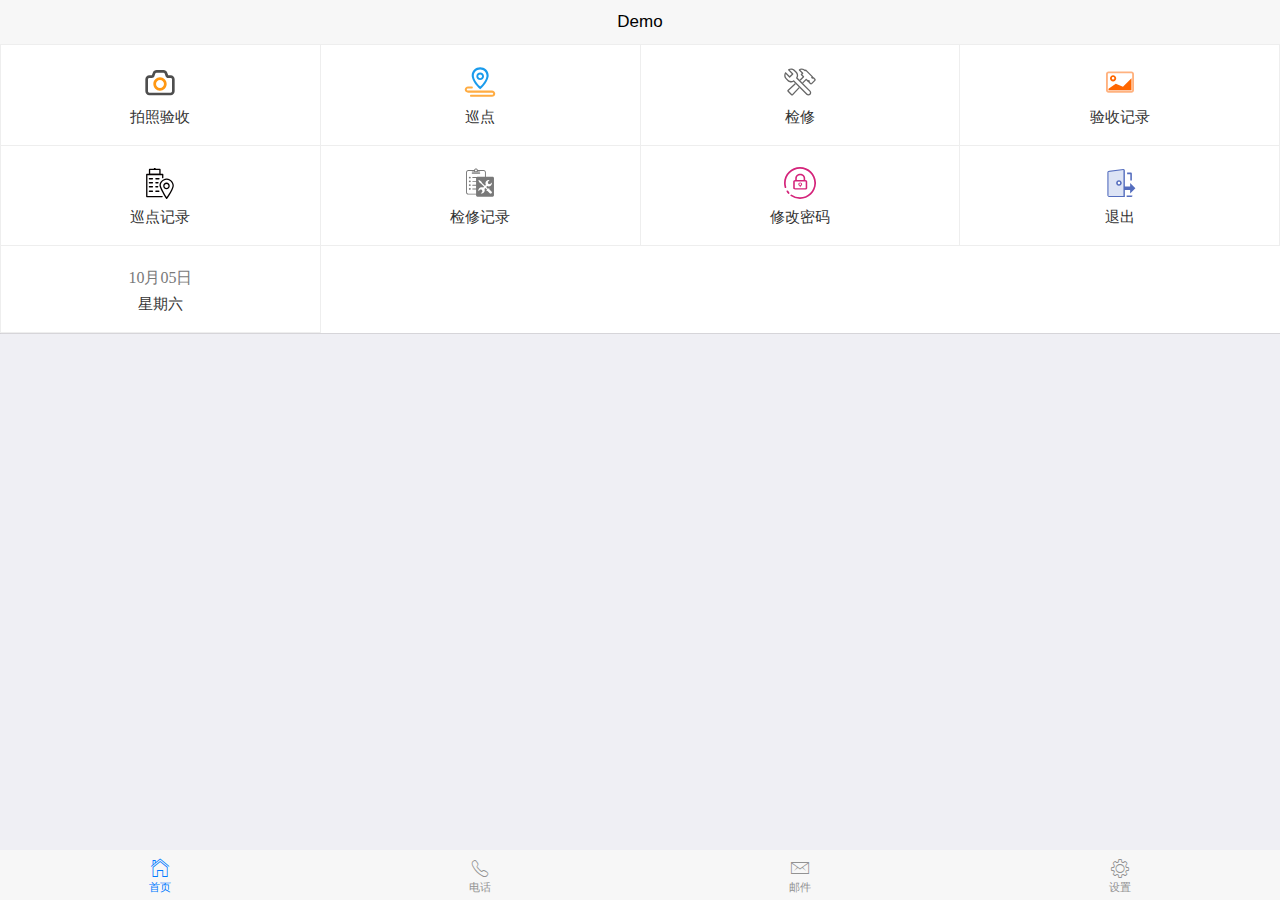
<file: index.html>
<!DOCTYPE html>
<html>
<head>
    <meta charset="utf-8">
    <meta name="viewport" content="width=device-width,initial-scale=1,minimum-scale=1,maximum-scale=1,user-scalable=no">
    <meta name="apple-mobile-web-app-capable" content="yes">
    <meta name="apple-mobile-web-app-status-bar-style" content="black">

    <title>..........</title>
	<script src="/js/mui.min.js" type="text/javascript" charset="utf-8"></script>
	<link rel="stylesheet" type="text/css" href="/css/mui.min.css"/>
    <link href="/lib/mui/css/iconfont.css" rel="stylesheet" />
    <script src="/lib/mui/js/iconfont.js"></script>
    <script type="text/javascript" charset="utf-8">
        mui.init();
    </script>
    <script src="/js/jqnew/jquery-1.8.3.min.js"></script>
</head>
<body>

    <!-- 主界面不动、菜单移动 -->
    <!-- 侧滑导航根容器 -->
    <div class="mui-off-canvas-wrap mui-draggable mui-slide-in">
        <!-- 菜单容器 -->
        <!-- 主页面容器 -->
        <div class="mui-inner-wrap">
            <!-- 主页面标题 -->
            <header class="mui-bar mui-bar-nav">
                <h1 class="mui-title">Demo</h1>
            </header>
			
			
			<nav class="mui-bar mui-bar-tab">
				<a class="mui-tab-item mui-active">
					<span class="mui-icon mui-icon-home"></span>
					<span class="mui-tab-label">首页</span>
				</a>
				<a class="mui-tab-item">
					<span class="mui-icon mui-icon-phone"></span>
					<span class="mui-tab-label">电话</span>
				</a>
				<a class="mui-tab-item">
					<span class="mui-icon mui-icon-email"></span>
					<span class="mui-tab-label">邮件</span>
				</a>
				<a class="mui-tab-item">
					<span class="mui-icon mui-icon-gear"></span>
					<span class="mui-tab-label">设置</span>
				</a>
			</nav>
			
            <!-- <nav class="mui-bar mui-bar-tab">
                <a class="mui-tab-item mui-active" href="/App">
                    <span class="iconfont">
                        <svg class="icon2" aria-hidden="true">
                            <use xlink:href="#icon-home"></use>
                        </svg>
                    </span>
                    <div class="mui-media-body">首页</div>
                </a>
                <a class="mui-tab-item" href="/Accept/My_Map">
                    <span class="iconfont">
                        <svg class="icon2" aria-hidden="true">
                            <use xlink:href="#icon-yanshou"></use>
                        </svg>
                    </span>
                    <div class="mui-media-body">验收</div>
                </a>
                <a class="mui-tab-item" href="/Checking/MapShow">
                    <span class="iconfont">
                        <svg class="icon2" aria-hidden="true">
                            <use xlink:href="#icon-xundian"></use>
                        </svg>
                    </span>
                    <div class="mui-media-body">巡点</div>

                </a>
                <a class="mui-tab-item" href="/CommonChecking/MapShow">

                    <span class="iconfont">
                        <svg class="icon2" aria-hidden="true">
                            <use xlink:href="#icon-jianxiu"></use>
                        </svg>
                    </span>
                    <div class="mui-media-body">检修</div>
                </a>
            </nav> -->
            <div class="mui-content mui-scroll-wrapper">
                <div class="mui-scroll">
                    <!-- 主界面具体展示内容 -->
                    



<ul class="mui-table-view mui-grid-view mui-grid-9" style="background-color:#FFFFFF;">

        <li class="mui-table-view-cell mui-media mui-col-xs-4 mui-col-sm-3">
            <a href="/Accept/My_Map">

                <span class="iconfont">
                    <svg class="icon" aria-hidden="true">
                        <use xlink:href="#icon-yanshou"></use>
                    </svg>
                </span>
                <div class="mui-media-body">拍照验收</div>
            </a>
        </li>

        <li class="mui-table-view-cell mui-media mui-col-xs-4 mui-col-sm-3">
            <a href="/Checking/MapShow">
                <span class="iconfont">
                    <svg class="icon" aria-hidden="true">
                        <use xlink:href="#icon-xundian"></use>
                    </svg>
                </span>
                <div class="mui-media-body">巡点</div>
            </a>
        </li>

        <li class="mui-table-view-cell mui-media mui-col-xs-4 mui-col-sm-3">
            <a href="/CommonChecking/MapShow">
                <span class="iconfont">
                    <svg class="icon" aria-hidden="true">
                        <use xlink:href="#icon-jianxiu"></use>
                    </svg>
                </span>
                <div class="mui-media-body">检修</div>
            </a>
        </li>

        <li class="mui-table-view-cell mui-media mui-col-xs-4 mui-col-sm-3">
            <a href="/Accept/AcceptList2">
                <span class="iconfont">
                    <svg class="icon" aria-hidden="true">
                        <use xlink:href="#icon-yanshoujilu"></use>
                    </svg>
                </span>
                <div class="mui-media-body">验收记录</div>
            </a>
        </li>


        <li class="mui-table-view-cell mui-media mui-col-xs-4 mui-col-sm-3">
            <a href="/Checking/ListShow">
                <span class="iconfont">
                    <svg class="icon" aria-hidden="true">
                        <use xlink:href="#icon-xundianjilu"></use>
                    </svg>
                </span>
                <div class="mui-media-body">巡点记录</div>
            </a>
        </li>
            <li class="mui-table-view-cell mui-media mui-col-xs-4 mui-col-sm-3">
            <a href="/CommonChecking/ListShow">
                <span class="iconfont">
                    <svg class="icon" aria-hidden="true">
                        <use xlink:href="#icon-jianxiujilu"></use>
                    </svg>
                </span>
                <div class="mui-media-body">检修记录</div>
            </a>
        </li>

    <li class="mui-table-view-cell mui-media mui-col-xs-4 mui-col-sm-3">
        <a href="/Users/UpdatePWD">
            <span class="iconfont">
                <svg class="icon" aria-hidden="true">
                    <use xlink:href="#icon-xiugaimima"></use>
                </svg>
            </span>
            <div class="mui-media-body">修改密码</div>
        </a>
    </li>

    <li class="mui-table-view-cell mui-media mui-col-xs-4 mui-col-sm-3">
        <a href="javascript:void(0);" class="js_grid_loginout">
            <span class="iconfont">
                <svg class="icon" aria-hidden="true">
                    <use xlink:href="#icon-tuichu"></use>
                </svg>
            </span>
            <div class="mui-media-body">退出</div>
        </a>
    </li>

    <li class="mui-table-view-cell mui-media mui-col-xs-4 mui-col-sm-3">
        <a href="#">
            <span class="iconfont">

                10&#x6708;05&#x65E5;
            </span>
            <div class="mui-media-body"> &#x661F;&#x671F;&#x516D;</div>
        </a>
    </li>
</ul>

<ul class="mui-table-view">


</ul>

<script>

    mui('body').on('tap', '.js_grid_loginout', function () {
        var btn = ['是', '否'];
        mui.confirm('确认退出系统吗？', '系统提示', btn, function (e) {
            if (e.index == 0) {
                window.location.href = "/login/loginout";
            }
        })
    });

</script>


                </div>
            </div>
            <div class="mui-off-canvas-backdrop"></div>
        </div>
    </div>

</body>
</html>

<script>

    //解决页面超出 不出现滚动条
    mui('.mui-scroll-wrapper').scroll();

    //给页面a标签执行跳转
    mui('body').on('tap', 'a', function () {
        window.top.location.href = this.href;
    });

    //移除所有选中项样式
    mui(".mui-tab-item").each(function(){
        this.classList.remove('mui-active');
    });

    var ToolBar = 0;
    console.log(ToolBar);

    mui(".mui-tab-item").each(function (index) {

        if (index ==0) {
            this.classList.add('mui-active');
        }
    });


    //document.getElementsByClassName("mui-tab-item").ccs("mui-hidden");

    //var muitab_items = document.getElementsByClassName("mui-tab-item")
    ////移除class属性
    //muitab_items.classList.remove("mui-hidden");

    ////添加class属性
    //add_div.classList.add("mui-hidden");


</script>
</file>
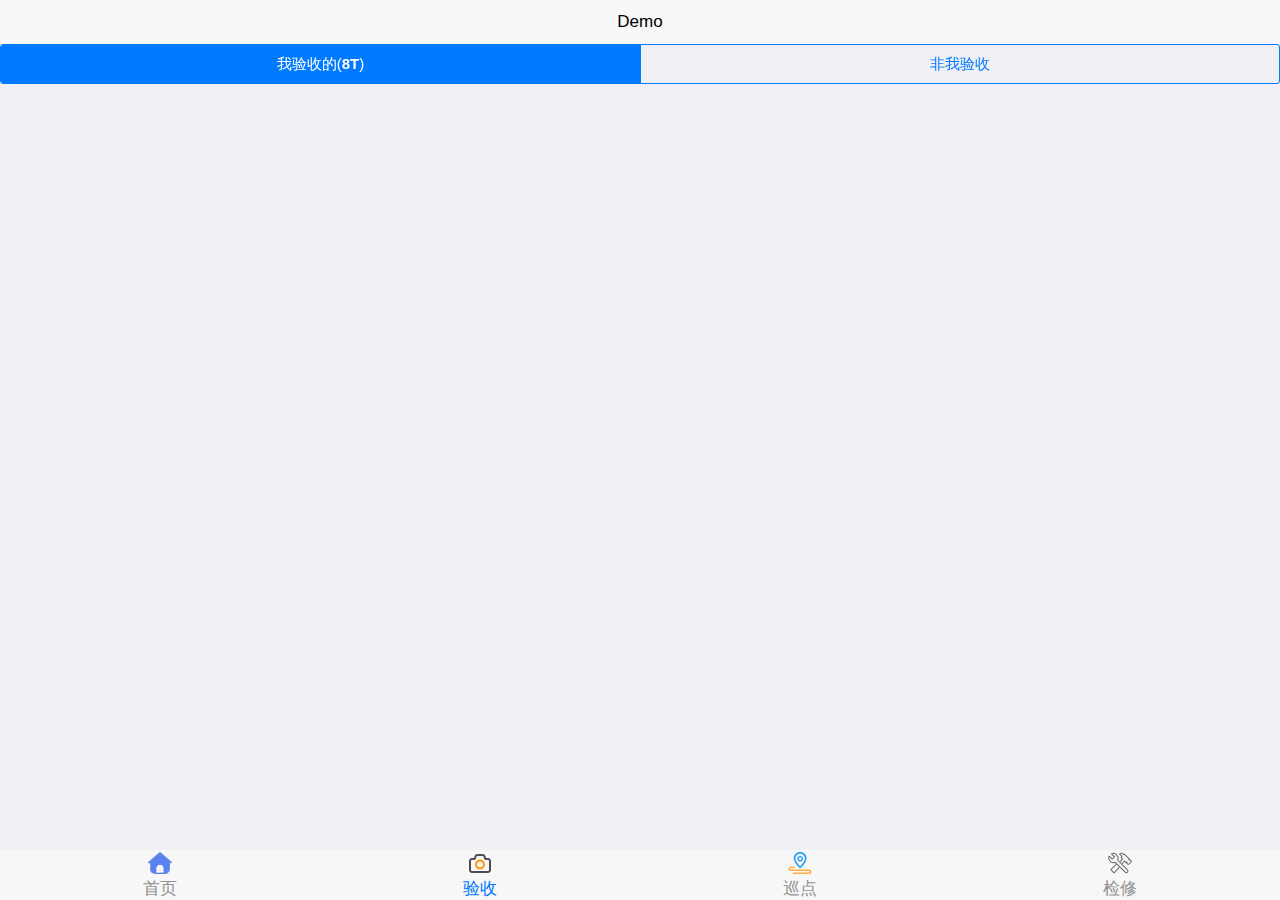
<file: Accept/My_Map/index.html>
<!DOCTYPE html>
<html>
<head>
    <meta charset="utf-8">
    <meta name="viewport" content="width=device-width,initial-scale=1,minimum-scale=1,maximum-scale=1,user-scalable=no">
    <meta name="apple-mobile-web-app-capable" content="yes">
    <meta name="apple-mobile-web-app-status-bar-style" content="black">

    <title>..........</title>
  
    <link rel="stylesheet" type="text/css" href="/css/mui.min.css"/>
    <link href="/lib/mui/css/iconfont.css" rel="stylesheet" />
	
</head>
<body>
	
	<script src="/js/mui.min.js" type="text/javascript" charset="utf-8"></script>
    <script src="/lib/mui/js/iconfont.js"></script>
    <script type="text/javascript" charset="utf-8">
        mui.init();
    </script>
    <script src="/js/jqnew/jquery-1.8.3.min.js"></script>
   
    <!-- 主界面不动、菜单移动 -->
    <!-- 侧滑导航根容器 -->
    <div class="mui-off-canvas-wrap mui-draggable mui-slide-in">
        <!-- 菜单容器 -->
        <!-- 主页面容器 -->
        <div class="mui-inner-wrap">
            <!-- 主页面标题 -->
            <header class="mui-bar mui-bar-nav">
                <h1 class="mui-title">Demo</h1>
            </header>
            <nav class="mui-bar mui-bar-tab">
                <a class="mui-tab-item mui-active" href="/App">

                    <span class="iconfont">
                        <svg class="icon2" aria-hidden="true">
                            <use xlink:href="#icon-home"></use>
                        </svg>
                    </span>
                    <div class="mui-media-body">首页</div>

                </a>
                <a class="mui-tab-item" href="/Accept/My_Map">
                    <span class="iconfont">
                        <svg class="icon2" aria-hidden="true">
                            <use xlink:href="#icon-yanshou"></use>
                        </svg>
                    </span>
                    <div class="mui-media-body">验收</div>
                </a>
                <a class="mui-tab-item" href="/Checking/MapShow">
                    <span class="iconfont">
                        <svg class="icon2" aria-hidden="true">
                            <use xlink:href="#icon-xundian"></use>
                        </svg>
                    </span>
                    <div class="mui-media-body">巡点</div>

                </a>
                <a class="mui-tab-item" href="/CommonChecking/MapShow">

                    <span class="iconfont">
                        <svg class="icon2" aria-hidden="true">
                            <use xlink:href="#icon-jianxiu"></use>
                        </svg>
                    </span>
                    <div class="mui-media-body">检修</div>
                </a>
            </nav>
            <div class="mui-content mui-scroll-wrapper">
                <div class="mui-scroll">
                    <!-- 主界面具体展示内容 -->
                    



<div class="mui-segmented-control">
    <a class="mui-control-item mui-active" href="javascript:void(0);">我验收的(<font id="f_count" style="font-weight:bold;">0</font>)</a>
    <a class="mui-control-item" href="/Accept/Un_Map">非我验收</a>
</div>



<style type="text/css">
    /*#container {
            height: 1024px;
            margin: 0px;
            font: 12px Arial;
        }*/

    html, body, #container {
        height: 100%;
        width: 100%;
    }

    .circle {
        border-radius: 6px;
        border: solid 2px silver;
        width: 100px;
        min-height: 20px;
        height: 100%;
        padding: 4px 2px 2px 2px;
        text-align: center;
        line-height: 18px;
        max-width: 100px;
        position: relative;
    }

    .div2 {
        position: absolute;
        top: 0;
        right: 0;
        background-color: white;
        width: 50%;
        height: 100%;
        z-index: -1;
    }

    .div3 {
        position: absolute;
        top: 0;
        left: 0;
        background-color: white;
        width: 50%;
        height: 100%;
        z-index: -1;
    }
</style>

<div id="container" tabindex="0" style="display:block;height:500px;"></div>

<script src="//a.amap.com/jsapi_demos/static/china.js"></script>
<script type="text/javascript"
        src="https://webapi.amap.com/maps?v=1.4.15&key=c9098aa98ae092fa8308e465b64b8199&plugin=AMap.MarkerClusterer"></script>
<script type="text/javascript">
	
	var mapdata =[{"cid":"0073c2f453c241738376dcfe96b13dfa","name":"民盛商厦 ","center":"24.4809400000,118.1514700000","count":null,"dwcount":3},{"cid":"026ae142d1f340d897b27c4db6bf36f5","name":"运轩阁","center":"24.4650100000,118.0832500000","count":null,"dwcount":3},{"cid":"04bdf614e3e6412584d0ba13327f6db1","name":"龙山中明达文创广场","center":"24.4850700000,118.1374300000","count":null,"dwcount":1},{"cid":"0581e05dfcc24bdc85b14a4c328790fd","name":"晶裕酒店 ","center":"24.5140300000,118.1160900000","count":null,"dwcount":1}];
	 $("#f_count").html(8+"T");
	 
    /*$.ajax({
        type: "get",
        dataType: "json",
        data: { "rdn": Math.random() },
        url: "http://testads2.xmzd.cc/Accept/My_MapShowData",
        async: false,
        success: function (abc) {

			console.log('ddd');
			alert(abc);
			
            mapdata = abc;

            var sumcount = 0;
            $.each(abc, function (i, item) {
                sumcount += item.dwcount;
            });
            $("#f_count").html(sumcount+"T");
        }
    });*/

    var map = new AMap.Map('container', {
        resizeEnable: true,
        zoom: 12,
        //zooms: [2, 18],
        center: [118.0992507935, 24.5080804576]
    });
    var createMarker = function (data, hide) {
        var div = document.createElement('div');
        div.className = 'circle';

        div.innerHTML = "<a href=\"/Accept/My_SelCategory?C_ID="+data.cid+"&C_Name="+data.name+"\"><font color='blue'>" + data.name + "&nbsp;&nbsp;" + data.dwcount + "T</font></a>";

        var div2 = document.createElement('div');
        div2.className = 'div2';
        div2.style.backgroundColor = hide ? '#393' : 'white';


        div.appendChild(div2);
        var div3 = document.createElement('div');
        div3.className = 'div3';
        div3.style.backgroundColor = hide ? '#393' : 'white';
        div.appendChild(div3);

        var marker = new AMap.Marker({
            content: div,
            title: data.name,
            position: [data.center.split(',')[1], data.center.split(',')[0]],
            //zIndex: data.count
        });
        marker.data = data;
        marker.subMarkers = [];
        if (!hide) {
            marker.setMap(map)
        }
        map.setCenter(marker.getPosition());
        return marker;
    }
    var _onZoomEnd = function (e) {
        if (map.getZoom() < 9) {
            for (var i = 0; i < markers.length; i += 1) {
                map.remove(markers[i])
            }
        }
        if (map.getZoom() >= 9) {
            map.remove(markers)
            map.add(markers);

        }
    }
    var _onClick = function (e) {
    
        window.location.href = '/Accept/My_SelCategory?C_ID=' + e.target.data.cid + '&C_Name=' + e.target.data.name;
        if (e.target.subMarkers.length) {
            //map.add(e.target.subMarkers);
            //map.setFitView(e.target.subMarkers);
            //map.remove(markers)
        }
    }
    //解释
    // count 当多个悬浮框重叠时，号码大的显示在最上方
    // name 位置名称
    // center 经纬度 经度在前，纬度在后
    locations = mapdata;

    var markers = []; //province见Demo引用的JS文件
    for (var i = 0; i < locations.length; i += 1) {
        var marker = createMarker(locations[i]);
        markers.push(marker);
        //console.log(AMap);
        AMap.event.addListener(marker, 'click', _onClick);
    }
    //map.setFitView();
    AMap.event.addListener(map, 'zoomend', _onZoomEnd);

</script>

                </div>
            </div>
            <div class="mui-off-canvas-backdrop"></div>
        </div>
    </div>

</body>
</html>

<script>

    //解决页面超出 不出现滚动条
    mui('.mui-scroll-wrapper').scroll();

    //给页面a标签执行跳转
    mui('body').on('tap', 'a', function () {
        window.top.location.href = this.href;
    });

    //移除所有选中项样式
    mui(".mui-tab-item").each(function(){
        this.classList.remove('mui-active');
    });

    var ToolBar = 1;
    console.log(ToolBar);

    mui(".mui-tab-item").each(function (index) {

        if (index ==1) {
            this.classList.add('mui-active');
        }
    });


    //document.getElementsByClassName("mui-tab-item").ccs("mui-hidden");

    //var muitab_items = document.getElementsByClassName("mui-tab-item")
    ////移除class属性
    //muitab_items.classList.remove("mui-hidden");

    ////添加class属性
    //add_div.classList.add("mui-hidden");


</script>
</file>
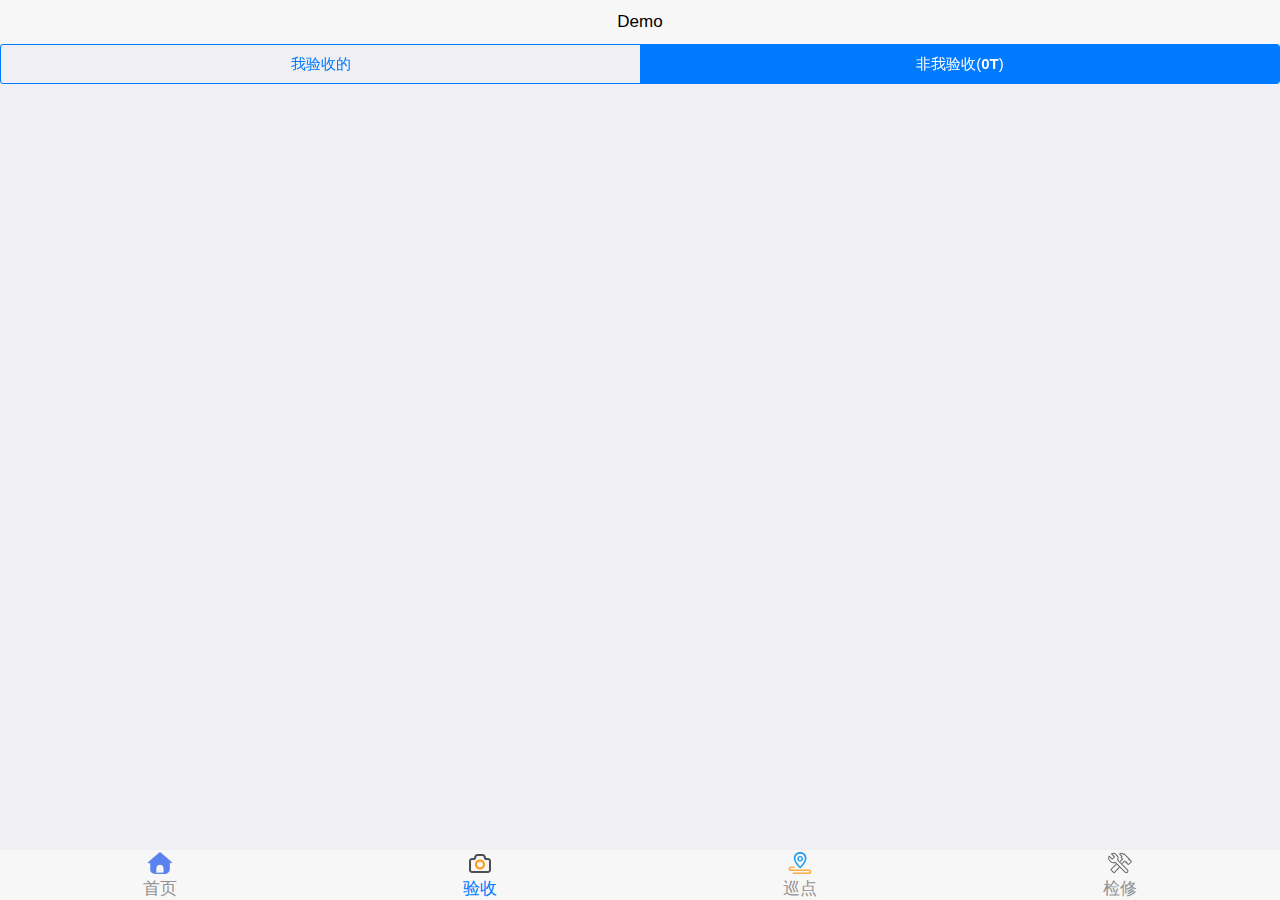
<file: Accept/Un_Map/index.html>
<!DOCTYPE html>
<html>
<head>
    <meta charset="utf-8">
    <meta name="viewport" content="width=device-width,initial-scale=1,minimum-scale=1,maximum-scale=1,user-scalable=no">
    <meta name="apple-mobile-web-app-capable" content="yes">
    <meta name="apple-mobile-web-app-status-bar-style" content="black">

    <title>..........</title>
    
    <link rel="stylesheet" type="text/css" href="/css/mui.min.css"/>
	
    <link href="/lib/mui/css/iconfont.css" rel="stylesheet" />
	
</head>
<body>
	
	<script src="/js/mui.min.js" type="text/javascript" charset="utf-8"></script>
    <script src="/lib/mui/js/iconfont.js"></script>
    <script type="text/javascript" charset="utf-8">
        mui.init();
    </script>
    <script src="/js/jqnew/jquery-1.8.3.min.js"></script>
   
    <!-- 主界面不动、菜单移动 -->
    <!-- 侧滑导航根容器 -->
    <div class="mui-off-canvas-wrap mui-draggable mui-slide-in">
        <!-- 菜单容器 -->
        <!-- 主页面容器 -->
        <div class="mui-inner-wrap">
            <!-- 主页面标题 -->
            <header class="mui-bar mui-bar-nav">
                <h1 class="mui-title">Demo</h1>
            </header>
            <nav class="mui-bar mui-bar-tab">
                <a class="mui-tab-item mui-active" href="/App">

                    <span class="iconfont">
                        <svg class="icon2" aria-hidden="true">
                            <use xlink:href="#icon-home"></use>
                        </svg>
                    </span>
                    <div class="mui-media-body">首页</div>

                </a>
                <a class="mui-tab-item" href="/Accept/My_Map">
                    <span class="iconfont">
                        <svg class="icon2" aria-hidden="true">
                            <use xlink:href="#icon-yanshou"></use>
                        </svg>
                    </span>
                    <div class="mui-media-body">验收</div>
                </a>
                <a class="mui-tab-item" href="/Checking/MapShow">
                    <span class="iconfont">
                        <svg class="icon2" aria-hidden="true">
                            <use xlink:href="#icon-xundian"></use>
                        </svg>
                    </span>
                    <div class="mui-media-body">巡点</div>

                </a>
                <a class="mui-tab-item" href="/CommonChecking/MapShow">

                    <span class="iconfont">
                        <svg class="icon2" aria-hidden="true">
                            <use xlink:href="#icon-jianxiu"></use>
                        </svg>
                    </span>
                    <div class="mui-media-body">检修</div>
                </a>
            </nav>
            <div class="mui-content mui-scroll-wrapper">
                <div class="mui-scroll">
                    <!-- 主界面具体展示内容 -->
                    



<div class="mui-segmented-control">
    <a class="mui-control-item" href="/Accept/My_Map">我验收的</a>
    <a class="mui-control-item mui-active" href="javascript:void(0);">非我验收(<font id="f_count" style="font-weight:bold;">0</font>)</a>
</div>


<style type="text/css">
    /*#container {
            height: 1024px;
            margin: 0px;
            font: 12px Arial;
        }*/

    html, body, #container {
        height: 100%;
        width: 100%;
    }

    .circle {
        border-radius: 6px;
        border: solid 2px silver;
        width: 100px;
        min-height: 20px;
        height: 100%;
        padding: 4px 2px 2px 2px;
        text-align: center;
        line-height: 18px;
        max-width: 100px;
        position: relative;
    }

    .div2 {
        position: absolute;
        top: 0;
        right: 0;
        background-color: white;
        width: 50%;
        height: 100%;
        z-index: -1;
    }

    .div3 {
        position: absolute;
        top: 0;
        left: 0;
        background-color: white;
        width: 50%;
        height: 100%;
        z-index: -1;
    }
</style>

<div id="container" tabindex="0" style="display:block;height:500px;"></div>

<script src="//a.amap.com/jsapi_demos/static/china.js"></script>
<script type="text/javascript"
        src="https://webapi.amap.com/maps?v=1.4.15&key=c9098aa98ae092fa8308e465b64b8199&plugin=AMap.MarkerClusterer"></script>
<script type="text/javascript">

    var mapdata = [];
	$("#f_count").html(0+"T");
    /*$.ajax({
        type: "get",
        dataType: "json",
        data: { "rdn": Math.random() },
        url: "/Accept/Un_MapShowData",
        async: false,
        success: function (abc) {
            mapdata = abc;

            var sumcount = 0;
            $.each(abc, function (i, item) {
                sumcount += item.dwcount;
            });
            $("#f_count").html(sumcount+"T");
        }
    });*/

    var map = new AMap.Map('container', {
        resizeEnable: true,
        zoom: 12,
        //zooms: [2, 18],
        center: [118.0992507935, 24.5080804576]
    });
    var createMarker = function (data, hide) {
        var div = document.createElement('div');
        div.className = 'circle';

        div.innerHTML = "<a href=\"/Accept/Un_SelCategory?C_ID="+data.cid+"&C_Name="+data.name+"\"><font color='blue'>" + data.name + "&nbsp;&nbsp;" + data.dwcount + "T</font></a>";

        var div2 = document.createElement('div');
        div2.className = 'div2';
        div2.style.backgroundColor = hide ? '#393' : 'white';


        div.appendChild(div2);
        var div3 = document.createElement('div');
        div3.className = 'div3';
        div3.style.backgroundColor = hide ? '#393' : 'white';
        div.appendChild(div3);

        var marker = new AMap.Marker({
            content: div,
            title: data.name,
            position: [data.center.split(',')[1], data.center.split(',')[0]],
            //zIndex: data.count
        });
        marker.data = data;
        marker.subMarkers = [];
        if (!hide) {
            marker.setMap(map)
        }
        map.setCenter(marker.getPosition());
        return marker;
    }
    var _onZoomEnd = function (e) {
        if (map.getZoom() < 9) {
            for (var i = 0; i < markers.length; i += 1) {
                map.remove(markers[i])
            }
        }
        if (map.getZoom() >= 9) {
            map.remove(markers)
            map.add(markers);

        }
    }
    var _onClick = function (e) {

        window.location.href = '/Accept/Un_SelCategory?C_ID=' + e.target.data.cid + '&C_Name=' + e.target.data.name;
        if (e.target.subMarkers.length) {
            //map.add(e.target.subMarkers);
            //map.setFitView(e.target.subMarkers);
            //map.remove(markers)
        }
    }
    //解释
    // count 当多个悬浮框重叠时，号码大的显示在最上方
    // name 位置名称
    // center 经纬度 经度在前，纬度在后
    locations = mapdata;

    var markers = []; //province见Demo引用的JS文件
    for (var i = 0; i < locations.length; i += 1) {
        var marker = createMarker(locations[i]);
        markers.push(marker);
        AMap.event.addListener(marker, 'click', _onClick);
    }
    //map.setFitView();
    AMap.event.addListener(map, 'zoomend', _onZoomEnd);

</script>
                </div>
            </div>
            <div class="mui-off-canvas-backdrop"></div>
        </div>
    </div>

</body>
</html>

<script>

    //解决页面超出 不出现滚动条
    mui('.mui-scroll-wrapper').scroll();

    //给页面a标签执行跳转
    mui('body').on('tap', 'a', function () {
        window.top.location.href = this.href;
    });

    //移除所有选中项样式
    mui(".mui-tab-item").each(function(){
        this.classList.remove('mui-active');
    });

    var ToolBar = 1;
    console.log(ToolBar);

    mui(".mui-tab-item").each(function (index) {

        if (index ==1) {
            this.classList.add('mui-active');
        }
    });


    //document.getElementsByClassName("mui-tab-item").ccs("mui-hidden");

    //var muitab_items = document.getElementsByClassName("mui-tab-item")
    ////移除class属性
    //muitab_items.classList.remove("mui-hidden");

    ////添加class属性
    //add_div.classList.add("mui-hidden");


</script>
</file>
<file: lib/mui/css/iconfont.css>
@font-face {
    font-family: "iconfont";
    src: url('../fonts/iconfont.ttf') format('truetype'); /* chrome¡¢firefox¡¢opera¡¢Safari, Android, iOS 4.2+*/
}

.iconfont {
  font-family: "iconfont" !important;
  font-size: 16px;
  font-style: normal;
  -webkit-font-smoothing: antialiased;
  -moz-osx-font-smoothing: grayscale;
}

.icon {
    width: 2em;
    height: 2em;
    vertical-align: -0.15em;
    fill: currentColor;
    overflow: hidden;
}

.icon2 {
    width: 1.5em;
    height: 1.5em;
    vertical-align: -0.15em;
    fill: currentColor;
    overflow: hidden;
}

.icon-home2:before {
  content: "\e626";
}

.icon-tuichu:before {
  content: "\e624";
}

.icon-jianxiujilu:before {
  content: "\e618";
}

.icon-shouyeweixuanzhong:before {
  content: "\e61e";
}

.icon-shouye:before {
  content: "\e642";
}

.icon-xundian:before {
  content: "\e600";
}

.icon-home:before {
  content: "\e664";
}

.icon-xiugaimima:before {
  content: "\e629";
}

.icon-yanshoujilu:before {
  content: "\e60f";
}

.icon-xundianjilu:before {
  content: "\e609";
}

.icon-jianxiu:before {
  content: "\e62b";
}

.icon-yanshou:before {
  content: "\e615";
}
</file>
